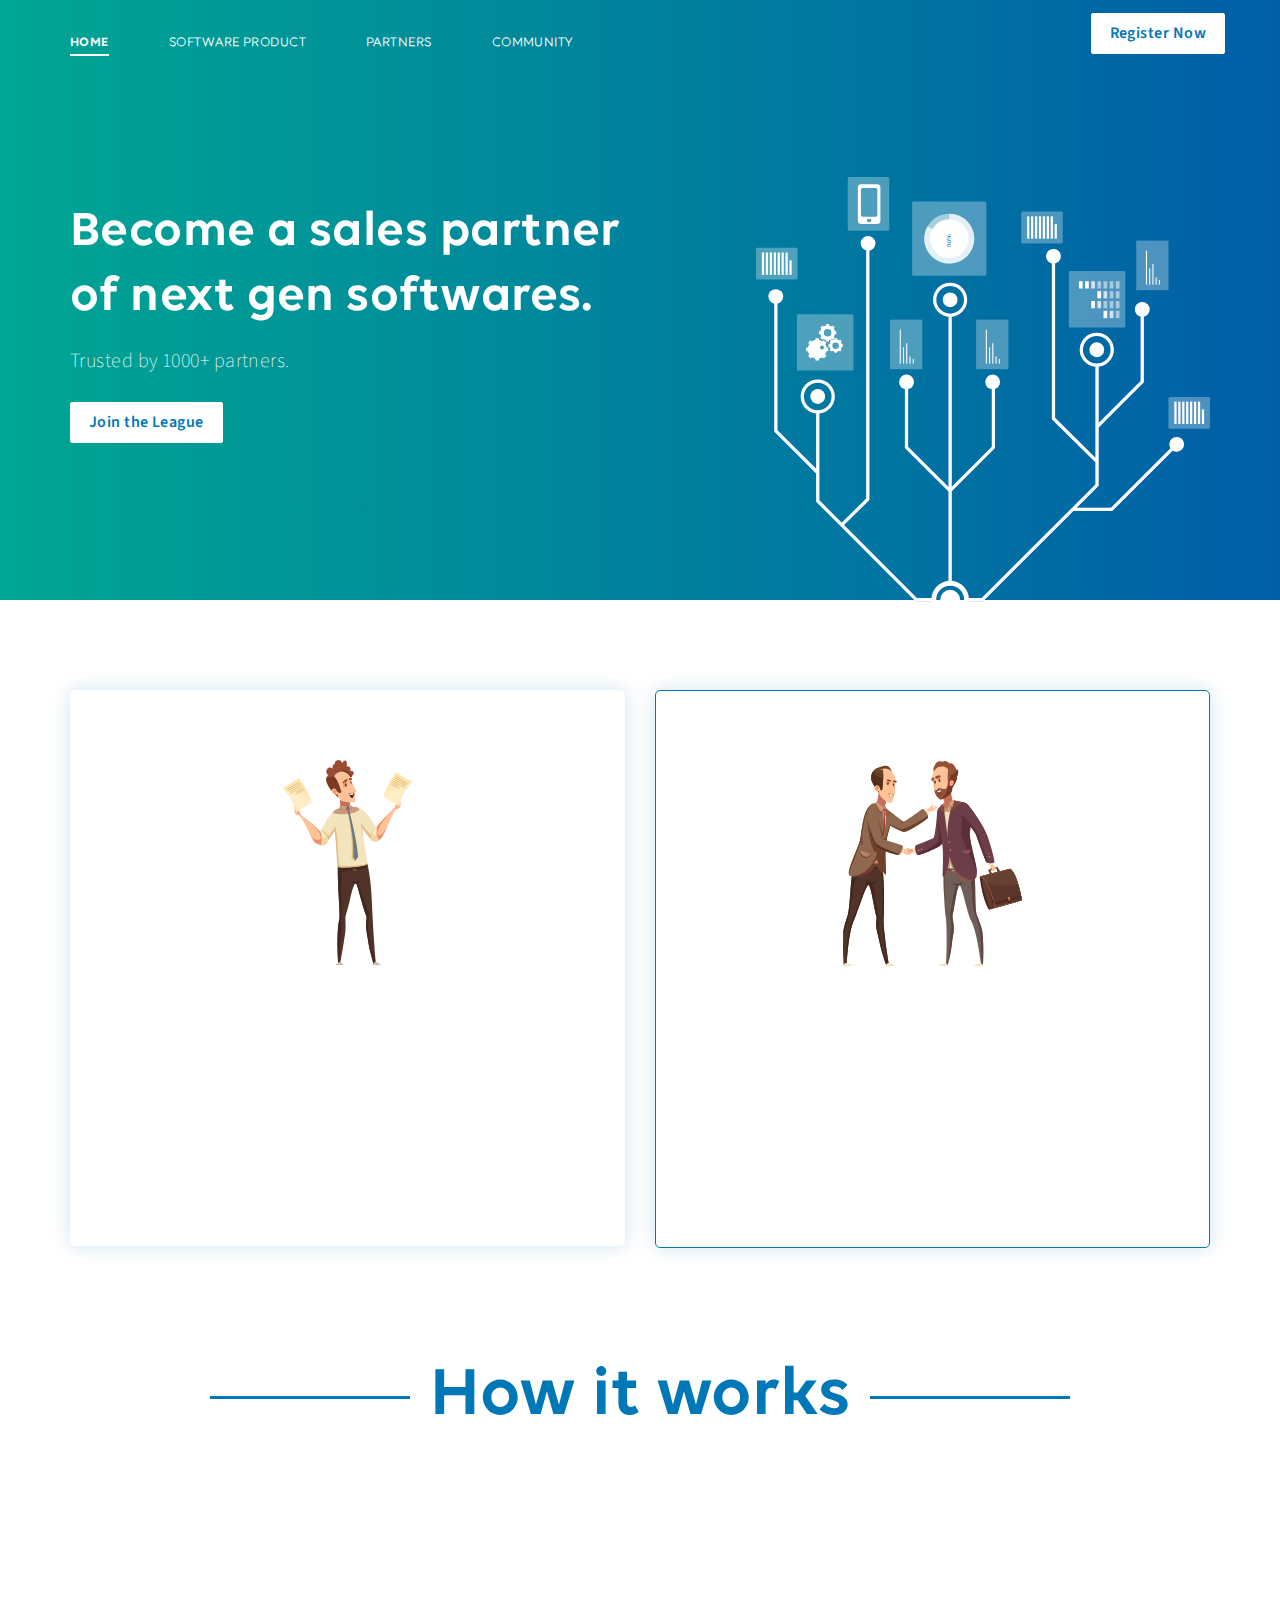
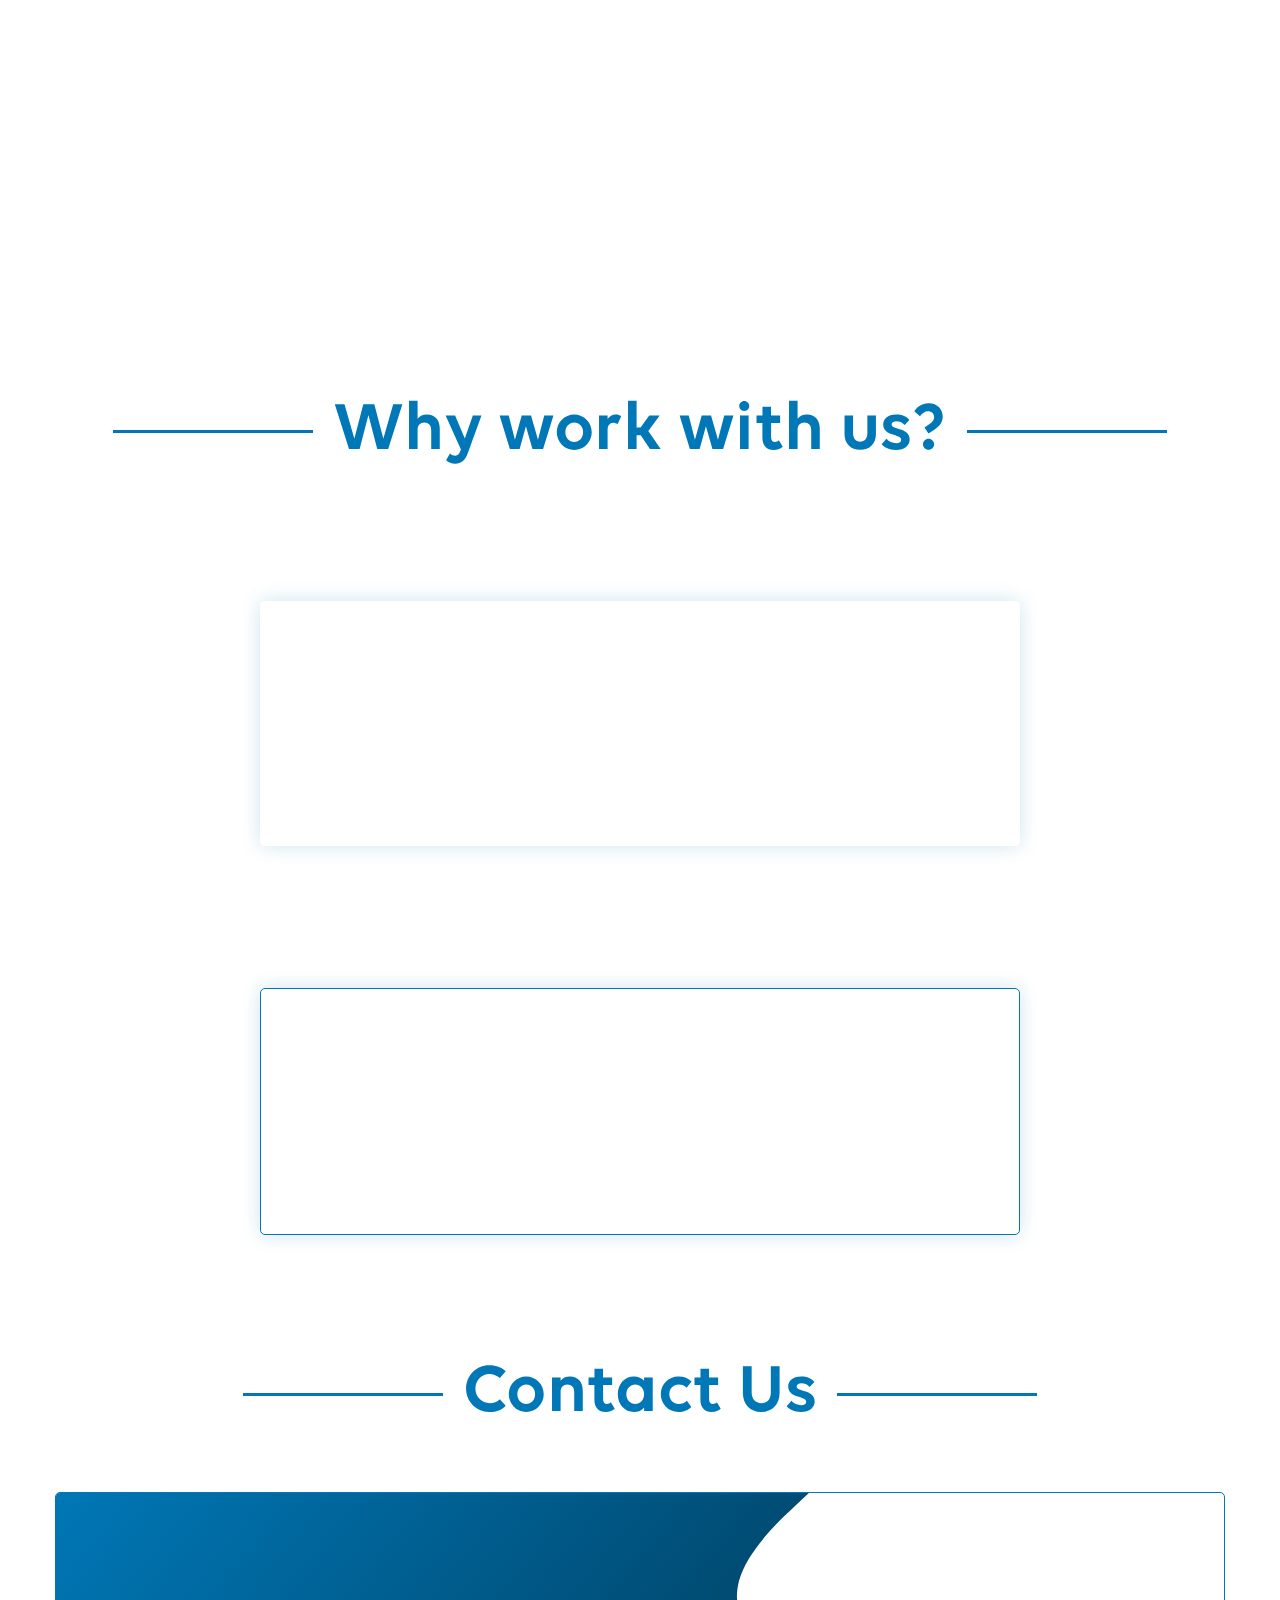
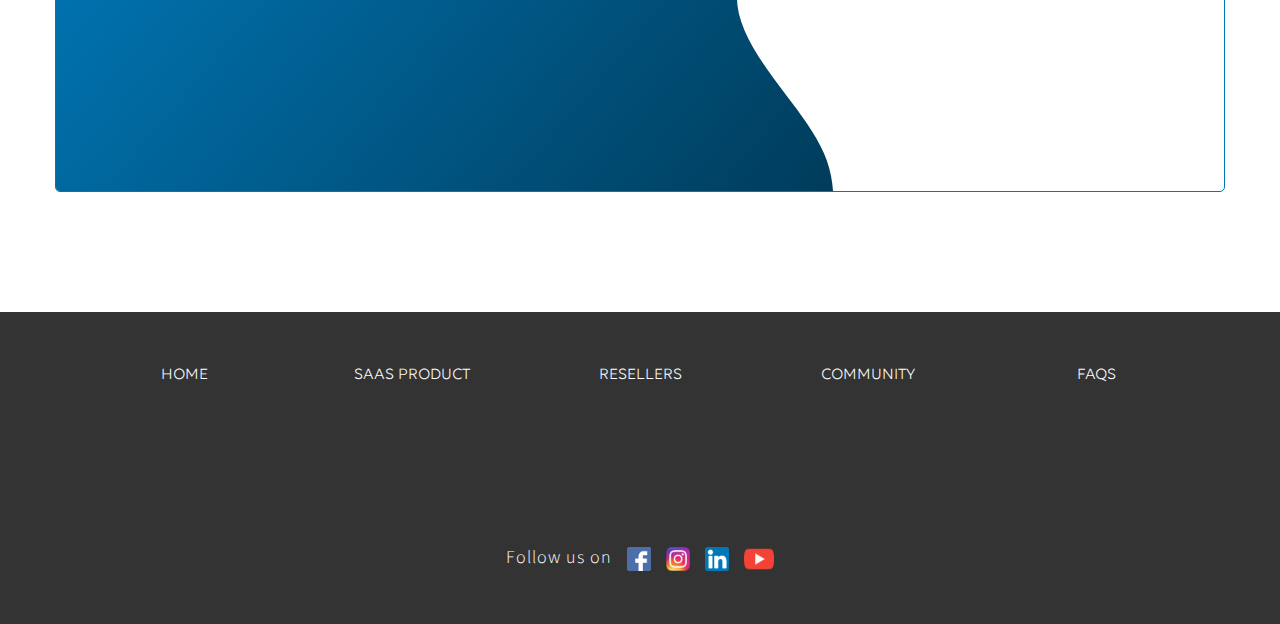
<file: index.html>
<!DOCTYPE html PUBLIC "-//W3C//DTD XHTML 1.0 Strict//EN" "http://www.w3.org/TR/xhtml1/DTD/xhtml1-strict.dtd">
<html xmlns="http://www.w3.org/1999/xhtml">
<head>
  <title>Saas Products Interface</title>
  <meta name="description" content="" />
 <meta charset="utf-8" />
<meta http-equiv="X-UA-Compatible" content="IE=edge,chrome=1" />
<meta name="viewport" content="width=device-width, initial-scale=1" />
<link rel="icon" href="favicon.ico" type="image/x-icon">
<link rel="stylesheet" href="css/bootstrap.min.css" />
<link rel="stylesheet" href="css/animate.css" />
<link rel="stylesheet" href="css/font-awesome.min.css" />
<link rel="stylesheet" href="css/main.css" />
<link rel="stylesheet" href="fonts/volte.css" />
</head>

<body>
<!--header nav-->
<nav class="navbar navbar-default navbar-fixed-top" id="nav">
  <div class="container">
    <!-- Brand and toggle get grouped for better mobile display -->
    <div class="navbar-header pull-left">
      <button type="button" class="navbar-toggle collapsed" data-toggle="collapse" data-target="#bs-example-navbar-collapse-1" aria-expanded="false">
        <span class="sr-only">Toggle navigation</span>
        <span class="icon-bar"></span>
        <span class="icon-bar"></span>
        <span class="icon-bar"></span>
      </button>
<!--
      <a class="navbar-brand" href="index.php">
        <div class="clearfix"><img src="img/delight.svg"><sup>[BETA]</sup></div>
        <small class="ff">Delight programmed interface</small></a>
-->
    </div>
  <div class="collapse navbar-collapse pull-left" id="bs-example-navbar-collapse-1">      
      <ul class="nav navbar-nav">
          <li class="active"><a href="javascript:void(0)">HOME</a></li>
          <li><a href="https://saas.onepartner.in/#/" target="_blank">SOFTWARE PRODUCT</a></li>
          <li><a href="https://reseller.onepartner.in/#/" target="_blank">PARTNERS</a></li>
          <li><a href="https://community.onepartner.in/" target="_blank">COMMUNITY</a></li>
      </ul>
    </div>
	<ul class="nav navbar-nav navbar-right pull-right">
          <li>
		  	<div class="btn-nav"><a class="btn btn-white navbar-btn" href="#section2">Register Now</a>
            </div>
		  </li>
      </ul>  
	  <!-- /.navbar-collapse -->
  </div><!-- /.container-fluid -->
</nav>
	

<!--// header nav-->

<!--Banner-->
<div class="banner">
    <div class="container">
		<div class="clearfix row">
			<div class="col-md-6">
				<h1 class="wow fadeInDown" data-wow-delay=".20s">Become a sales partner of next gen softwares.</h1>
				<p class="wow fadeInDown" data-wow-delay=".30s">Trusted by 1000+ partners.</p>        
				<a href="#section2" class="btn btn-white wow fadeIn" data-wow-delay=".60s">Join the League</a>
			</div>
			<div class="col-md-6">
				<img class="wow fadeInRight" data-wow-delay=".30s" src="images/banner.svg">
			</div>
		</div>
    </div>
</div>
<!--//Banner-->

	
<!-- Product-partner -->
<div class="propart" id="section2">
    <div class="container">
		<div class="clearfix row">
			<div class="col-md-6 text-center">
				<aside class="probox">
					<img class="wow fadeIn" data-wow-delay=".20s" src="images/saas-product.svg">
					<p class="wow fadeInUp" data-wow-delay=".40s">I'm a</p>
					<h3 class="wow fadeInUp" data-wow-delay=".50s">Software Product</h3>
					<p class="wow fadeInUp" data-wow-delay=".60s">List and create your partnership deals.</p>
					<!-- <a href="javascript:void(0)" class="btn wide btn-primary wow fadeIn mrT2" data-wow-delay=".40s">List Now</a> -->
					<a class="typeform-share button btn wide btn-primary wow fadeIn mrT2" href="https://form.typeform.com/to/AAhf4cL3" data-mode="popup"  target="_blank">List Now</a> <script> (function() { var qs,js,q,s,d=document, gi=d.getElementById, ce=d.createElement, gt=d.getElementsByTagName, id="typef_orm_share", b="https://embed.typeform.com/"; if(!gi.call(d,id)){ js=ce.call(d,"script"); js.id=id; js.src=b+"embed.js"; q=gt.call(d,"script")[0]; q.parentNode.insertBefore(js,q) } })() </script>
				</aside>
			</div>
			<div class="col-md-6 text-center">
				<aside class="resbox">
					<img class="wow fadeIn" data-wow-delay=".20s" src="images/reseller-partner.svg">
					<p class="wow fadeInUp" data-wow-delay=".40s">I'm a</p>
					<h3 class="wow fadeInUp" data-wow-delay=".50s">Reseller Partner</h3>
					<p class="wow fadeInUp" data-wow-delay=".60s">Apply to get access to Software Products.</p>
					<!-- <a href="javascript:void(0)" class="btn wide btn-default wow fadeIn mrT2" data-wow-delay=".40s">Apply Now</a> -->
					<a class="typeform-share button btn wide btn-default wow fadeIn mrT2" href="https://form.typeform.com/to/MLAmhXYV" data-mode="popup"  target="_blank">Apply Now </a> <script> (function() { var qs,js,q,s,d=document, gi=d.getElementById, ce=d.createElement, gt=d.getElementsByTagName, id="typef_orm_share", b="https://embed.typeform.com/"; if(!gi.call(d,id)){ js=ce.call(d,"script"); js.id=id; js.src=b+"embed.js"; q=gt.call(d,"script")[0]; q.parentNode.insertBefore(js,q) } })() </script>
				</aside>
			</div>
		</div>
    </div>
</div>
<!-- // Product-partner -->
	
	

<!--How it works-->
<div class="hiw" id="learning">
    <div class="container">
		<h3 class="hdline">How it works</h3>
		<h4 class="wow fadeIn" data-wow-delay=".20s">For Software Products</h4>
		<div class="clearfix">
			<div class="col-md-4 wow fadeInLeft" data-wow-delay=".20s">
				List your product affiliate/reseller programs.
			</div>
			<div class="col-md-1 wow rollIn" data-wow-delay="1.2s">
				<i class="fa fa-chevron-right"></i>
			</div>
			<div class="col-md-4 wow fadeInLeft" data-wow-delay=".80s">
				We will connect you with verified partners.
			</div>
			<div class="col-md-1 wow rollIn" data-wow-delay="1.5s">
				<i class="fa fa-chevron-right"></i>
			</div>
			<div class="col-md-2 wow fadeInLeft" data-wow-delay="1.20s">
				Generate leads!
			</div>
		</div>
		
		<h4 class="wow fadeIn" data-wow-delay=".40s">For Partners</h4>
		<div class="clearfix">
			<div class="col-md-4 wow fadeInLeft" data-wow-delay=".40s">
				List your profile and partner with Software products.
			</div>
			<div class="col-md-1 wow rollIn" data-wow-delay="1.4s">
				<i class="fa fa-chevron-right"></i>
			</div>
			<div class="col-md-4 wow fadeInLeft" data-wow-delay="1s">
				We will help you get learning <br class="hidden-xs"> materials.
			</div>
			<div class="col-md-1 wow rollIn" data-wow-delay="1.7s">
				<i class="fa fa-chevron-right"></i>
			</div>
			<div class="col-md-2 pdT15 wow fadeInLeft" data-wow-delay="1.40s">
				Refer more! <br class="hidden-xs"> Earn more!
			</div>
		</div>
    </div>
	
</div>
<!--//How it works-->
	
<!--What you can get-->
<div class="wycg">
    <div class="container">
		<h3 class="hdline">Why work with us?</h3>
		<h4 class="wow fadeIn" data-wow-delay=".20s">For Software Products</h4>
		<div class="clearfix">
			<div class="col-md-8 col-md-offset-2">
				<ul>
					<li class="wow fadeInUp" data-wow-delay=".20s"><b>&bull;</b> Global outreach</li>
					<li class="wow fadeInUp" data-wow-delay=".30s"><b>&bull;</b> 1000+ partners</li>
					<li class="wow fadeInUp" data-wow-delay=".40s"><b>&bull;</b> Verified profiles</li>
					<li class="wow fadeInUp" data-wow-delay=".50s"><b>&bull;</b> Cross selling options</li>
				</ul>
				<!-- <a href="javascript:void(0)" class="btn wide btn-primary wow fadeIn mrT2" data-wow-delay=".60s">List Now</a> -->
				<a class="typeform-share button btn wide btn-primary wow fadeIn mrT2" href="https://form.typeform.com/to/AAhf4cL3" data-mode="popup"  target="_blank">List Now</a> <script> (function() { var qs,js,q,s,d=document, gi=d.getElementById, ce=d.createElement, gt=d.getElementsByTagName, id="typef_orm_share", b="https://embed.typeform.com/"; if(!gi.call(d,id)){ js=ce.call(d,"script"); js.id=id; js.src=b+"embed.js"; q=gt.call(d,"script")[0]; q.parentNode.insertBefore(js,q) } })() </script>
			</div>
		</div>
		
		<h4 class="wow fadeIn" data-wow-delay=".20s">For Partners</h4>
		<div class="clearfix">
			<div class="col-md-8 col-md-offset-2 bdr">
				<ul>
					<li class="wow fadeInUp" data-wow-delay=".20s"><b>&bull;</b> Secondary income</li>
					<li class="wow fadeInUp" data-wow-delay=".30s"><b>&bull;</b> Best deals</li>
					<li class="wow fadeInUp" data-wow-delay=".40s"><b>&bull;</b> Useful products</li>
					<li class="wow fadeInUp" data-wow-delay=".50s"><b>&bull;</b> Priority support</li>
				</ul>
				<!-- <a href="javascript:void(0)" class="btn wide btn-default wow fadeIn mrT2" data-wow-delay=".60s">Apply Now</a> -->
				<a class="typeform-share button btn wide btn-default wow fadeIn mrT2" href="https://form.typeform.com/to/MLAmhXYV" data-mode="popup"  target="_blank">Apply Now </a> <script> (function() { var qs,js,q,s,d=document, gi=d.getElementById, ce=d.createElement, gt=d.getElementsByTagName, id="typef_orm_share", b="https://embed.typeform.com/"; if(!gi.call(d,id)){ js=ce.call(d,"script"); js.id=id; js.src=b+"embed.js"; q=gt.call(d,"script")[0]; q.parentNode.insertBefore(js,q) } })() </script>
			</div>
		</div>
		
    </div>
	
</div>
<!--//What you can get-->
	
	
<!--Contact Us-->
<div class="contact">
	<div class="container">
		<h3 class="hdline">Contact Us</h3>
		
		<div class="clearfix row">
			<div class="col-md-8">
			 	<big class="wow fadeInDown" data-wow-delay=".30s">Reach out to know more!</big>
				<!-- <a href="javascript:void(0)" class="btn wide btn-white wow fadeIn mrT2" data-wow-delay=".50s">Contact Us</a> -->
				<a class="typeform-share button btn wide btn-white wow fadeIn mrT2" href="https://form.typeform.com/to/KUImVdnb" data-mode="popup"  target="_blank">Contact Us </a> <script> (function() { var qs,js,q,s,d=document, gi=d.getElementById, ce=d.createElement, gt=d.getElementsByTagName, id="typef_orm_share", b="https://embed.typeform.com/"; if(!gi.call(d,id)){ js=ce.call(d,"script"); js.id=id; js.src=b+"embed.js"; q=gt.call(d,"script")[0]; q.parentNode.insertBefore(js,q) } })() </script>
			</div>
			
			<div class="col-md-4 text-center">
				<svg xmlns="http://www.w3.org/2000/svg" viewBox="0 0 1440 320">
				  	<path fill="#ffffff" fill-opacity="1" d="M0,256L60,261.3C120,267,240,277,360,256C480,235,600,181,720,138.7C840,96,960,64,1080,80C1200,96,1320,160,1380,192L1440,224L1440,320L1380,320C1320,320,1200,320,1080,320C960,320,840,320,720,320C600,320,480,320,360,320C240,320,120,320,60,320L0,320Z"></path>
				</svg>
				<img src="images/contact.svg" class="wow fadeInRight" data-wow-delay=".80s">
			</div>
		</div>
	</div>
</div>
<!--//Contact Us-->
	
<!--Footer-->
<footer class="clearfix">
	<div class="container">
        <div class="links">
        	<a href="#nav"><span>HOME</span></a>
			<a href="https://saas.onepartner.in/#/" target="_blank">SaaS Product</span></a>
			<a href="https://reseller.onepartner.in/#/" target="_blank">Resellers</span></a>
			<a href="https://community.onepartner.in/"><span>Community</span></a>
			<a href="https://faqs.onepartner.in/#/" target="_blank"><span>FAQs</span></a>
        </div>
		
        <div class="text-center">
			<form class="clearfix subscribe" id="subscribe">
				<input type="email" id="email" placeholder="Enter your email address" class="wow fadeIn" data-wow-delay=".40s" required>
				<button type="submit" class="btn wide btn-white wow fadeIn" data-wow-delay=".50s">Subscribe</button>
				<div id="result" class="text-success" style="margin-top: 10px;"></div>
			</form>
            <div class="follow">
                <span>Follow us on </span>
				<a target="_blank"><img src="images/facebook.png"></a>
				<a target="_blank"><img src="images/instagram.png"></a>
				<a target="_blank"><img src="images/linkedin.png"></a>
				<a target="_blank"><img src="images/youtube.png"></a>
            </div>
        </div>
    </div>
</footer>
	
	<!-- Start of Async Drift Code -->
<script>
"use strict";
!function() {
  var t = window.driftt = window.drift = window.driftt || [];
  if (!t.init) {
    if (t.invoked) return void (window.console && console.error && console.error("Drift snippet included twice."));
    t.invoked = !0, t.methods = [ "identify", "config", "track", "reset", "debug", "show", "ping", "page", "hide", "off", "on" ], 
    t.factory = function(e) {
      return function() {
        var n = Array.prototype.slice.call(arguments);
        return n.unshift(e), t.push(n), t;
      };
    }, t.methods.forEach(function(e) {
      t[e] = t.factory(e);
    }), t.load = function(t) {
      var e = 3e5, n = Math.ceil(new Date() / e) * e, o = document.createElement("script");
      o.type = "text/javascript", o.async = !0, o.crossorigin = "anonymous", o.src = "https://js.driftt.com/include/" + n + "/" + t + ".js";
      var i = document.getElementsByTagName("script")[0];
      i.parentNode.insertBefore(o, i);
    };
  }
}();
drift.SNIPPET_VERSION = '0.3.1';
drift.load('hicfp6d7xf47');
</script>
<!-- End of Async Drift Code -->


<script src="js/jquery-3.2.1.min.js"></script>
<script src="js/modernizr-2.8.3.min.js"></script>
<script src="js/bootstrap.min.js"></script>
<script type="text/javascript" src="js/wow.js"></script>
<script>
//jquery auto height
jQuery.fn.autoHeight = function(options) {
    var defaults = {
        textColor: "#000"        
    };
    var opt = $.extend( {}, defaults, options );
    return this.each(function() {
		var ele = $(this);
        function setHeight(){
        	var windowHeight = $(window).height();
	        ele.css({"height" : windowHeight});
        }
    	setHeight();
    	$(window).resize(function() {
	    	setHeight();    
		});
    });
};

$(function() {
	$(".autoHeight").autoHeight();
});

//scroll page on hash
$(function() {
  $('a[href*="#"]:not([href="#"])').click(function() {
    if (location.pathname.replace(/^\//,'') == this.pathname.replace(/^\//,'') && location.hostname == this.hostname) {
      var target = $(this.hash);
      target = target.length ? target : $('[name=' + this.hash.slice(1) +']');
      if (target.length) {
        $('html, body').animate({
          scrollTop: target.offset().top
        }, 1000);
        return false;
      }
    }
  });
});	

$("#subscribe").submit(function(event){
	event.preventDefault();
	var email = $("#email").val();
	$.ajax({
		url: "https://sokt.io/HZ8FkWxVJ5raUYfhGBzh/integrators-subscribers",
		cache: false,
		data: {email : email},
		success: function(html){
			$("#result").append("Subscribed successfully!");
		}
	});
})
</script>
	
</body>
</html>
</file>
<file: css/main.css>
@import url('https://fonts.googleapis.com/css2?family=Source+Sans+Pro&display=swap');

body{font-family: 'Source Sans Pro', sans-serif; letter-spacing: .03em; color:#333; font-size:15px; line-height:26px; font-weight:300}
a{outline:none !important}
h1,h2,h3,h4,h5,.volte{font-family:'Volte Semibold', sans-serif;}
h4{font-size: 38px; margin-bottom: 30px}
p{line-height:32px; font-size: 20px; font-weight:100; margin: 0}
.pd{padding:5px}.pd1{padding:10px}.pd15{padding:15px}.pd2{padding:20px}.pd3{padding:30px}.pd4{padding:40px}.pdT{padding-top:5px}.pdB{padding-bottom:5px}.pdL{padding-left:5px}.pdR{padding-right:5px}.pdT1{padding-top:10px}.pdB1{padding-bottom:10px}.pdL1{padding-left:10px}.pdR1{padding-right:10px}.pdT2{padding-top:20px}.pdB2{padding-bottom:20px}.pdL2{padding-left:20px}.pdR2{padding-right:20px}.pdT3{padding-top:30px}.pdB3{padding-bottom:30px}.pdL3{padding-left:30px}.pdR3{padding-right:30px}.pdT4{padding-top:40px}.pdB4{padding-bottom:40px}.pdL4{padding-left:40px}.pdR4{padding-right:40px}.pd0{padding:0}.mr{margin:5px}.mr1{margin:10px}.mr15{margin:15px}.mr2{margin:20px}.mr3{margin:30px}.mr4{margin:40px}.mrT{margin-top:5px}.mrB{margin-bottom:5px}.mrL{margin-left:5px}.mrR{margin-right:5px}.mrT1{margin-top:10px}.mrB1{margin-bottom:10px}.mrL1{margin-left:10px}.mrR1{margin-right:10px}.mrB2{margin-bottom:20px}.mrL2{margin-left:20px}.mrR2{margin-right:20px}.mrT3{margin-top:30px}.mrB3{margin-bottom:30px}.mrL3{margin-left:30px}.mrR3{margin-right:30px}.mrT2{margin-top:20px}.mrT4{margin-top:40px}.mrT5{margin-top:50px}.mrB4{margin-bottom:40px}.mrL4{margin-left:40px}.mrR4{margin-right:40px}.mrC{margin:0 auto;}.pdT15{padding-top: 15px !important}

/*
::selection {background:#444; color:#fff}
::-moz-selection {background:#444; color:#fff}
*/
input::-webkit-outer-spin-button,
input::-webkit-inner-spin-button {-webkit-appearance: none; margin: 0;}
input[type=number] { -moz-appearance:textfield;}


/*Custom buttons*/
.btn{font-weight:600; transition:.3s all; border-width: 1px; border-radius: 2px !important; font-size: 16px; border-color:transparent; padding:8px 18px; border-radius: 0;}
.btn.wide{padding: 8px 38px}
.btn-primary{background:#0077B6; color:#fff; border-color:#0077B6;}
.btn-primary:hover, .btn-primary:focus{background:#016da7 !important; border-color:#0077B6;}
.btn-default{background:#fff; color:#0077B6; border-color:#0077B6;}
.btn-default:hover, .btn-default:focus{background:#fff;color:#333;border-color:#0077B6;}
.btn-white{background:#fff; color:#0077B6; border-color:#fff;}
.btn-white:hover, .btn-white:focus{color:#333}

/*Navbar*/
.navbar{padding:5px 15px; font-weight:600; margin: 0; background: transparent; border: none; position: absolute}
.navbar-brand{margin-top:-5px; letter-spacing:1px}
.navbar-brand h4{color:#444; margin:0 4px 0 0; font-weight:700; float:left;}
.navbar-default .navbar-brand {color:#bbb; font-size:12px;}
.navbar-default .navbar-brand img{height: 24px; margin-right: 10px;}
.navbar-default .navbar-nav > li > a { color: #fff !important; margin: 5px 16px 7px 0; padding: 18px 0 2px; line-height: 22px; font-size: 13px; margin-right: 60px; font-family:'Volte Light', sans-serif;}
.navbar-default .navbar-nav > li.active a{font-family:'Volte Semibold', sans-serif; background: transparent}
.navbar-default .navbar-nav > li > a:hover, .navbar-default .navbar-nav > .open > a, .navbar-default .navbar-nav > .open > a:focus, .navbar-default .navbar-nav > .open > a:hover{background:transparent !important; color:#fff !important;}
.navbar-default .navbar-nav > li > a:before, footer .links a span:before {display: block; overflow: hidden; content: ""; position: absolute; bottom: 0; left: 50%; width: 0; height: 2px; opacity: 0; border-bottom-width: 2px; border-bottom-style: solid; border-bottom-color: #fff; z-index: 0; -webkit-transition: width .35s ease 0s,left .35s ease 0s,opacity .7s ease 0s; transition: width .35s ease 0s,left .35s ease 0s,opacity .7s ease 0s;}
.navbar-default .navbar-nav > li > a:hover:before, .navbar-default .navbar-nav > li.active > a:before, footer .links a:hover span:before {
	left: 0; width: 100%; opacity: 1;}
.navbar-default .navbar-toggle .icon-bar{background-color: #fff;}
.navbar-default .navbar-toggle:focus, .navbar-default .navbar-toggle:hover{background-color: transparent;}
.navbar-default .navbar-collapse{border-color:#f5f5f5; margin-top:4px; padding: 0}

/*Banner*/
.banner{background: transparent linear-gradient(90deg, #00A693 0%, #005EA7 100%) 0% 0% no-repeat padding-box; padding-top:200px; color: #fff; height: 600px; position: relative}
.banner h1{margin: 0 0 15px; font-size: 50px; line-height: 65px;}
.banner p{margin: 0 0 25px;}
.banner img {float: right;margin-top: -23px;}

/*Product Reseller section*/
.propart{padding:90px 0 35px}
.propart aside{box-shadow: 0px 0px 20px #0077B633; padding: 70px 30px; margin-bottom: 15px; border-radius: 5px}	
.propart aside img{margin-bottom: 40px;}
.propart .probox{color:#0077B6}
.propart .resbox{border: 1px solid #0077B6}
.propart h3{font-size: 36px; margin: 7px 0 0;}

/*how it works*/
.hdline{font-size: 70px;font-weight: bold;color: #0077B6;position: relative;width: max-content;margin: 60px auto;}
.hdline:before{content: "";height: 3px;width: 200px;position: absolute;background: #0077B6;left: -220px;top: 49%;}
.hdline:after{content: "";height: 3px;width: 200px;position: absolute;background: #0077B6;right: -220px;top: 49%;}
.hiw{font-size: 18px}
.hiw .col-md-4, .hiw .col-md-2 {border: 1px solid #0077B6; border-radius: 5px; padding: 15px 22px; height: 82px;}
.hiw .col-md-1{text-align: center; padding-top: 30px; color:#0077B6 }
.hiw .col-md-2{padding-top: 28px;}
.hiw .clearfix{padding-bottom: 60px}

/*What you can get*/
.wycg{font-size: 22px;}
.wycg .col-md-8{box-shadow: 0px 0px 20px #0077B633; text-align: center; padding: 40px; margin-bottom: 60px; border-radius: 5px}
.wycg .col-md-8.bdr{border: 1px solid #0077B6;}
.wycg ul li{width: 41%; display: inline-block; text-align: left; padding: 10px 0;}
.wycg ul li b{font-size: 26px; margin-right: 6px;}
.wycg h4{text-align: center}

.contact {padding-bottom: 120px;}   
.contact .col-md-8{background: transparent linear-gradient(130deg, #0077B6 0%, #003C5B 100%) 0% 0% no-repeat padding-box; color: #fff; height: 300px}
.contact .clearfix{border: 1px solid #0077B6; border-radius: 5px; height: 300px; overflow: hidden;}
.contact .col-md-8{padding: 80px 0 0 120px}
.contact .col-md-8 big{font-size: 42px; letter-spacing: 0; display: block;line-height: 62px;}
.contact .col-md-4{padding: 40px}
.contact svg{width: 360px; transform: rotate(-90deg) scaleY(2); position: absolute; left: -236px; top: 138px;}

/*Footer*/
footer{background:#333;letter-spacing:1px;color:#fff;font-size: 18px;}
footer .links {text-transform: uppercase;font-family:'Volte Regular', sans-serif;padding: 50px 0;letter-spacing: 0;}
footer .links a{color:#fff;font-size: 16px;width: 20%;display: block;float: left;text-align: center; text-decoration: none}
footer .links a span{position: relative; padding: 3px}
footer input { height: 40px; width: 300px; display: inline-block; position: relative; top: 2px; border-radius: 2px; border: 0; margin-right: 8px; color: #333; padding: 10px 15px;}
footer input::placeholder {color: #CFCFCF;}
footer .btn-white{display: inline-block; color: #333; letter-spacing: .01em}
footer .btn-white:hover{color: #0077B6}
footer .subscribe{padding: 30px 0 0;}
footer .follow{padding: 50px 0;}
footer .follow a{margin-left: 10px; cursor: pointer}
footer .follow a:hover{opacity: .85}

@media (max-width:767px) {
	.navbar-default .navbar-collapse{position: fixed; left: 0px; background: #1b4459; margin: 0; padding: 10px 15px; top: 58px; width: 100%;;    border-color: rgba(0,0,0,.3);}
	.container{padding: 30px 15px}
	.navbar .container{padding: 0 0 0 15px }
	.navbar .navbar-nav{margin: 0}
	.navbar-default .navbar-nav > li > a{padding: 4px 0; width:max-content}
	.navbar .btn{font-size: 14px; padding: 5px 14px;}
	h1, h3{font-size:26px; line-height:36px}
	h1{margin-top:0}
	h4{font-size: 26px; margin-bottom: 20px; text-align: center;}
	p{font-size:16px;line-height: 26px;}
	.hdline{font-size:30px;}
	.hdline:before{width: 50px; left: -60px; height: 2px}
	.hdline:after{width: 50px; right: -60px; height: 2px}
	.navbar-fixed-bottom .navbar-collapse, .navbar-fixed-top .navbar-collapse{max-height: inherit;position: absolute;}
	.banner{padding-top: 95px;}
	.banner h1 { margin: -50px 0 15px; font-size: 24px; line-height: 36px; }
	.banner img { float: none; margin: 44px auto 0; width: 267px; display: block; }
	.propart h3 { font-size: 30px; margin: 0; }
	.hdline{margin: 20px auto; max-width: 66%; text-align: center}
	.propart{padding:30px 0 0}
	.propart .container{padding: 0 15px}
	.propart aside{padding: 40px 15px}
	.hiw,.wycg { font-size: 16px; }
	.hiw .col-md-4, .hiw .col-md-2{text-align: center;height: auto;}
	.hiw .col-md-1, .hiw .col-md-2{padding: 15px}
	.hiw .col-md-1 .fa{transform: rotate(90deg);}
	.hiw .clearfix {padding-bottom: 30px;}
	.hiw .container {padding-bottom: 0;}
	.wycg .container {padding-top: 0;padding-bottom: 0;}
	.contact .container {padding-top: 0;}
	.wycg .col-md-8{padding: 20px 30px; margin-bottom: 30px;}
	.wycg ul{padding: 0}
	.wycg ul li{width: 100%; padding: 5px 0}
	.wycg .btn.wide{margin: 10px 0}
	.contact .col-md-8, .contact .col-md-4{padding: 30px; height: auto}
	.contact .col-md-8{padding-bottom: 150px}
	.contact{padding-bottom: 0}
	.contact .clearfix{height: auto; text-align: center; margin: auto}
	.contact .col-md-8 big{font-size: 30px; line-height: 40px}
	.contact svg { width: 100%; transform: rotate(0) scaleY(1); position: absolute; left: 0; top: auto; bottom: 280px;}
	footer .links{padding: 0}
	footer .links a{width: 50%; text-align: left; margin-bottom: 10px;}
	footer input{margin:20px 0; width: 100%; max-width: 400px}
	footer .follow { padding: 40px 0 0; }
	
	/*=========STOP ANIMATE CSS IN RESPONSIVE=========*/
	.animated {
		/*CSS transitions*/
		-o-transition-property: none !important;
		-moz-transition-property: none !important;
		-ms-transition-property: none !important;
		-webkit-transition-property: none !important;
		transition-property: none !important;
		/*CSS transforms*/
		-o-transform: none !important;
		-moz-transform: none !important;
		-ms-transform: none !important;
		-webkit-transform: none !important;
		transform: none !important;
		/*CSS animations*/
		-webkit-animation: none !important;
		-moz-animation: none !important;
		-o-animation: none !important;
		-ms-animation: none !important;
		animation: none !important;
	}
}
@media (max-width:400px) {
	.contact .col-md-8{padding-bottom: 100px}
}
</file>
<file: fonts/volte.css>
/* #### Generated By: http://www.cufonfonts.com #### */

@font-face {
font-family: 'Volte Regular Italic';
font-style: normal;
font-weight: normal;
src: local('Volte Regular Italic'), url('Volte Regular Italic.woff') format('woff');
}


@font-face {
font-family: 'Volte Regular';
font-style: normal;
font-weight: normal;
src: local('Volte Regular'), url('Volte.woff') format('woff');
}


@font-face {
font-family: 'Volte Light Italic';
font-style: normal;
font-weight: normal;
src: local('Volte Light Italic'), url('Volte Light Italic.woff') format('woff');
}


@font-face {
font-family: 'Volte Light';
font-style: normal;
font-weight: normal;
src: local('Volte Light'), url('Volte Light.woff') format('woff');
}


@font-face {
font-family: 'Volte Medium Italic';
font-style: normal;
font-weight: normal;
src: local('Volte Medium Italic'), url('Volte Medium Italic.woff') format('woff');
}


@font-face {
font-family: 'Volte Medium';
font-style: normal;
font-weight: normal;
src: local('Volte Medium'), url('Volte Medium.woff') format('woff');
}


@font-face {
font-family: 'Volte Semibold Italic';
font-style: normal;
font-weight: normal;
src: local('Volte Semibold Italic'), url('Volte Semibold Italic.woff') format('woff');
}


@font-face {
font-family: 'Volte Semibold';
font-style: normal;
font-weight: normal;
src: local('Volte Semibold'), url('Volte Semibold.woff') format('woff');
}


@font-face {
font-family: 'Volte Bold Italic';
font-style: normal;
font-weight: normal;
src: local('Volte Bold Italic'), url('Volte Bold Italic.woff') format('woff');
}


@font-face {
font-family: 'Volte Bold';
font-style: normal;
font-weight: normal;
src: local('Volte Bold'), url('Volte Bold.woff') format('woff');
}
</file>
